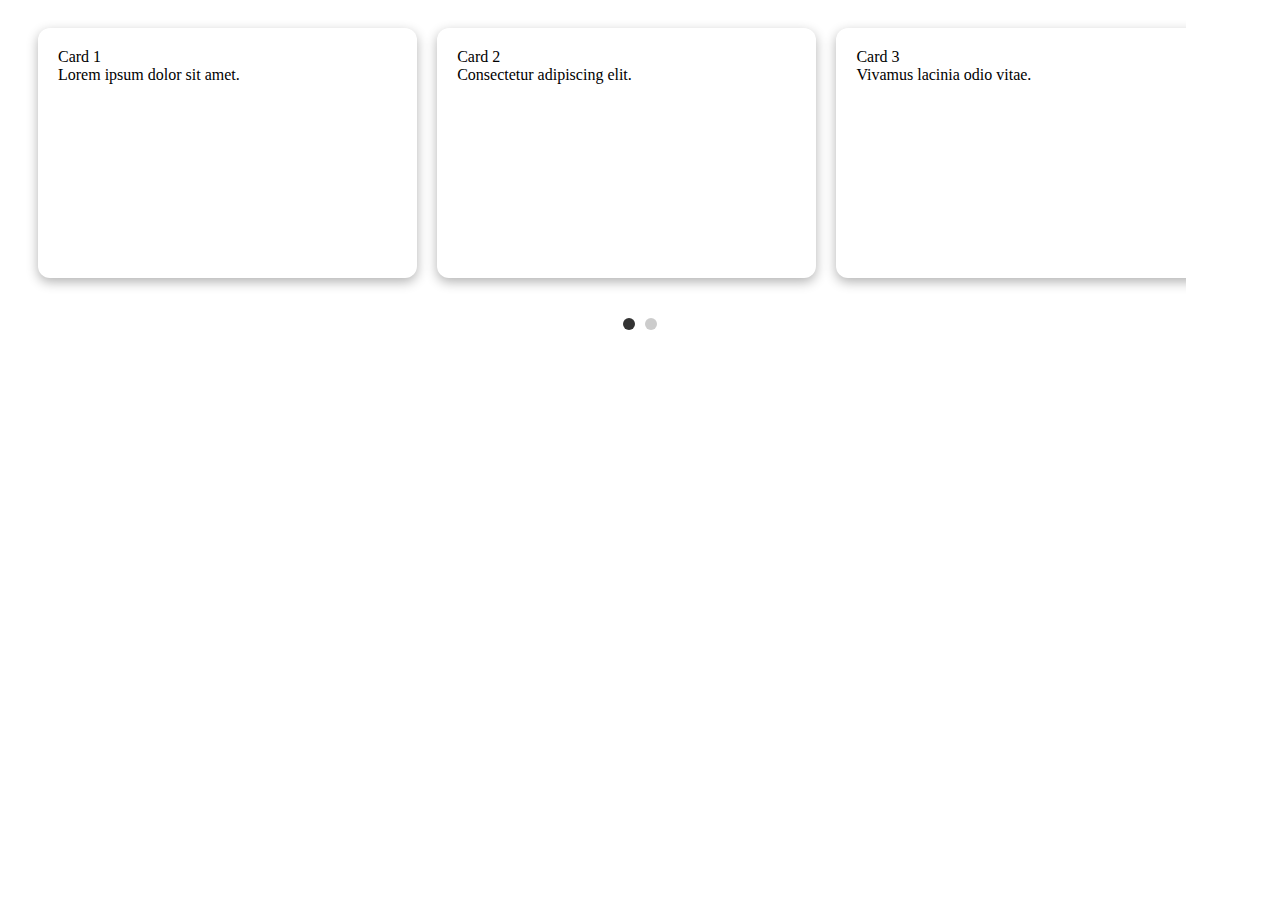
<file: scroll.html>
<!DOCTYPE html>
<html lang="en">
<head>
  <meta charset="UTF-8" />
  <meta name="viewport" content="width=device-width, initial-scale=1.0" />
  <title>Dot-Controlled Scroll Carousel</title>
  <style>
   

    .carousel-container {
      width: 90%;
      padding: 20px;
      overflow: hidden;
      position: relative;
    }

    .carousel {
      display: flex;
      transition: transform 0.5s ease-in-out;
    }

    .card {
      flex: 0 0 calc(100% / 3);
      margin: 0 10px;
      background: white;
      border-radius: 12px;
      box-shadow: 0 4px 12px rgba(0, 0, 0, 0.3);
      padding: 20px;
      box-sizing: border-box;
      min-height: 250px;
    }

    .dots {
      display: flex;
      justify-content: center;
      margin-top: 20px;
    }

    .dot {
      width: 12px;
      height: 12px;
      background: #ccc;
      border-radius: 50%;
      margin: 0 5px;
      cursor: pointer;
      transition: background 0.3s;
    }

    .dot.active {
      background: #333;
    }
  </style>
</head>
<body>

<div class="carousel-container">
  <div class="carousel" id="carousel">
    <div class="card">Card 1<br>Lorem ipsum dolor sit amet.</div>
    <div class="card">Card 2<br>Consectetur adipiscing elit.</div>
    <div class="card">Card 3<br>Vivamus lacinia odio vitae.</div>
    <div class="card">Card 4<br>Faucibus porta lacus fringilla.</div>
  </div>
</div>

<div class="dots">
  <span class="dot active" onclick="scrollToIndex(0)"></span>
  <span class="dot" onclick="scrollToIndex(1)"></span>
</div>

<script>
  const carousel = document.getElementById('carousel');
  const dots = document.querySelectorAll('.dot');

  function scrollToIndex(index) {
    const cardWidth = carousel.children[0].offsetWidth + 20; // card + margin
    const scrollX = index * cardWidth;
    carousel.style.transform = `translateX(-${scrollX}px)`;

    dots.forEach(dot => dot.classList.remove('active'));
    dots[index].classList.add('active');
  }
</script>

</body>
</html>
</file>
